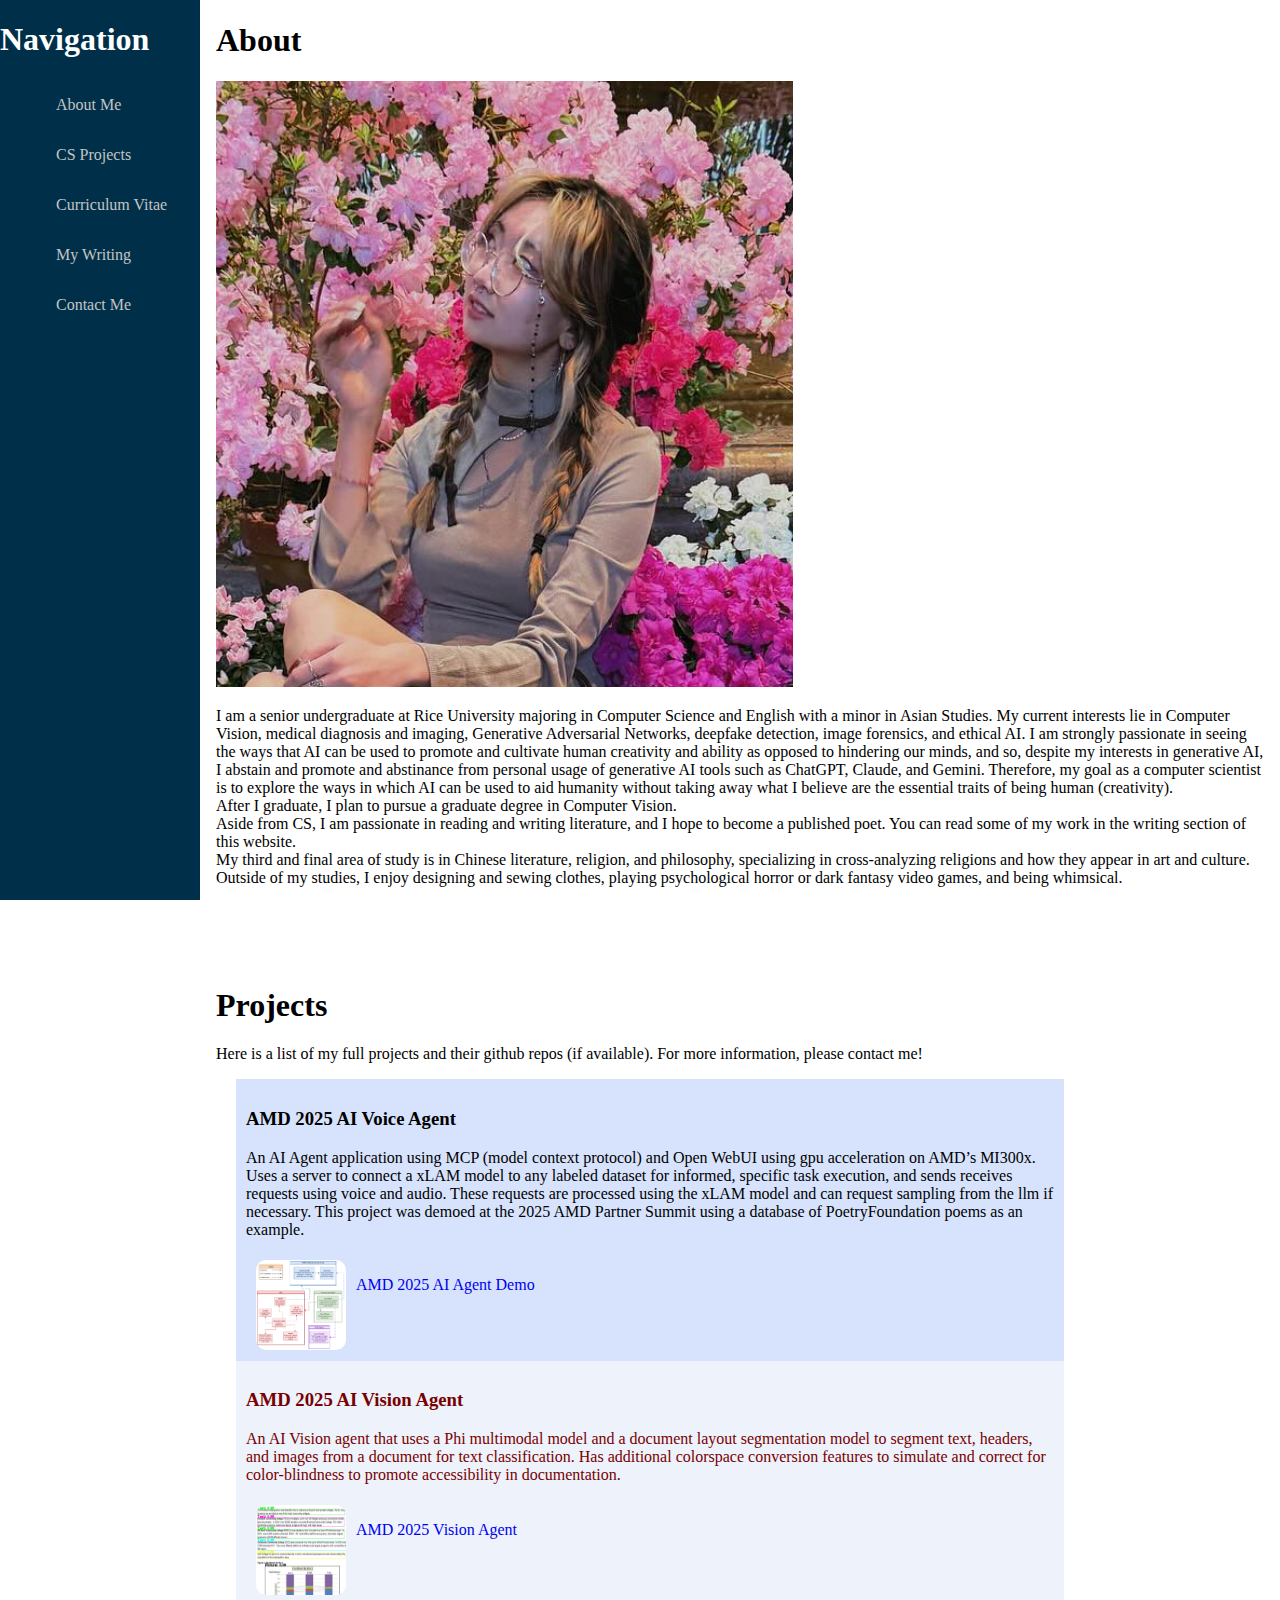
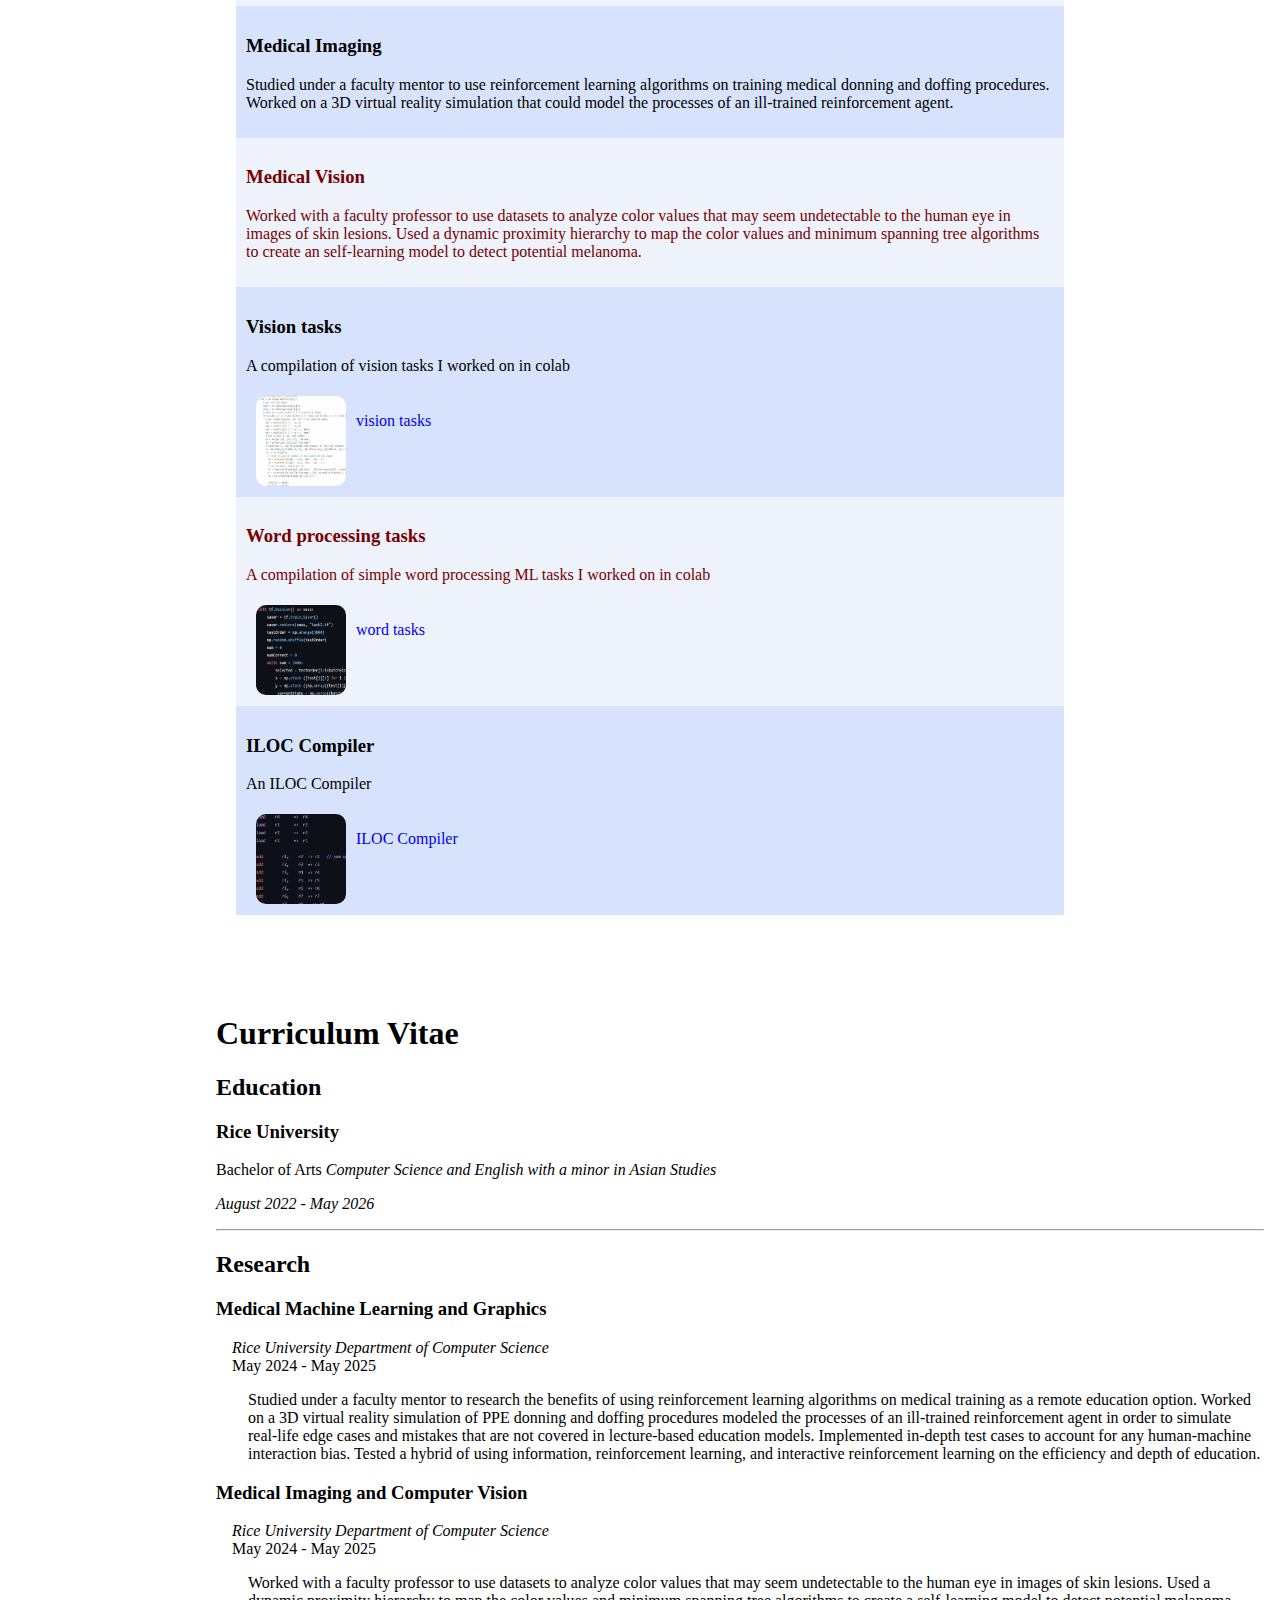
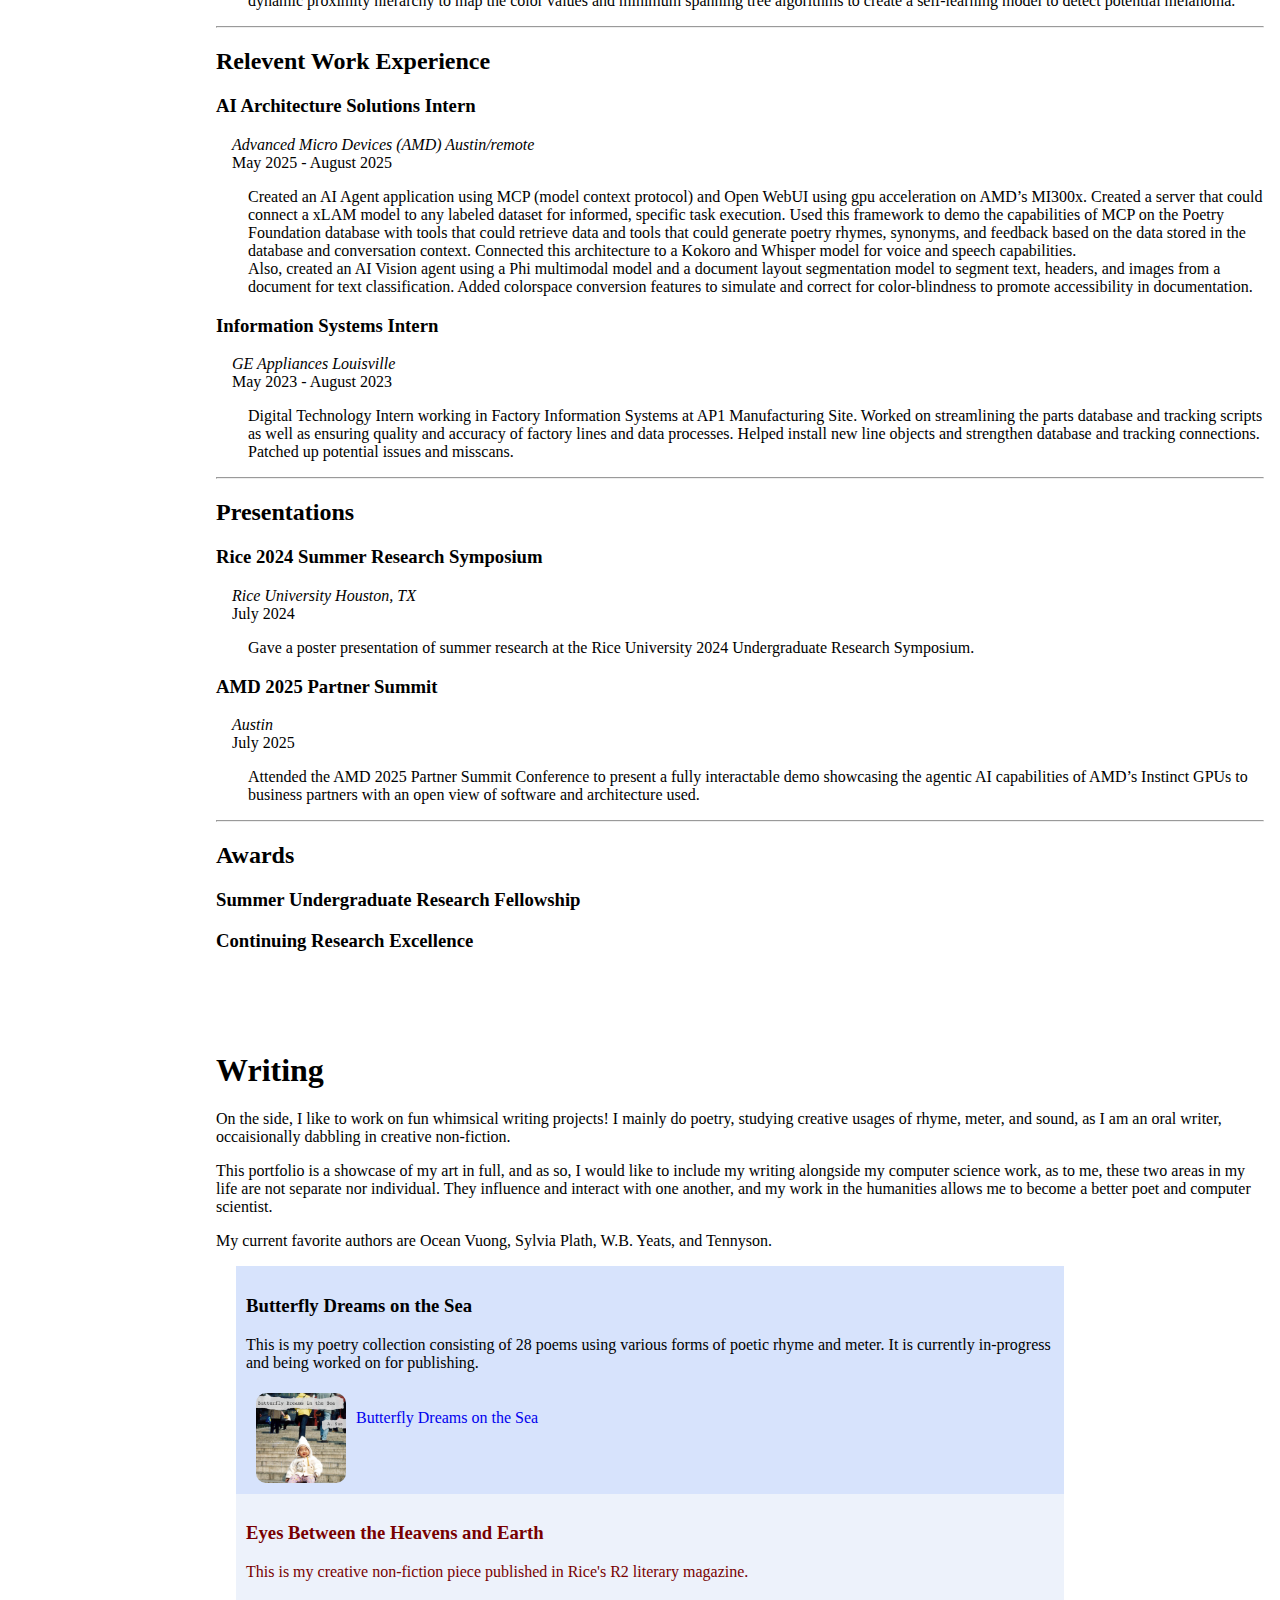
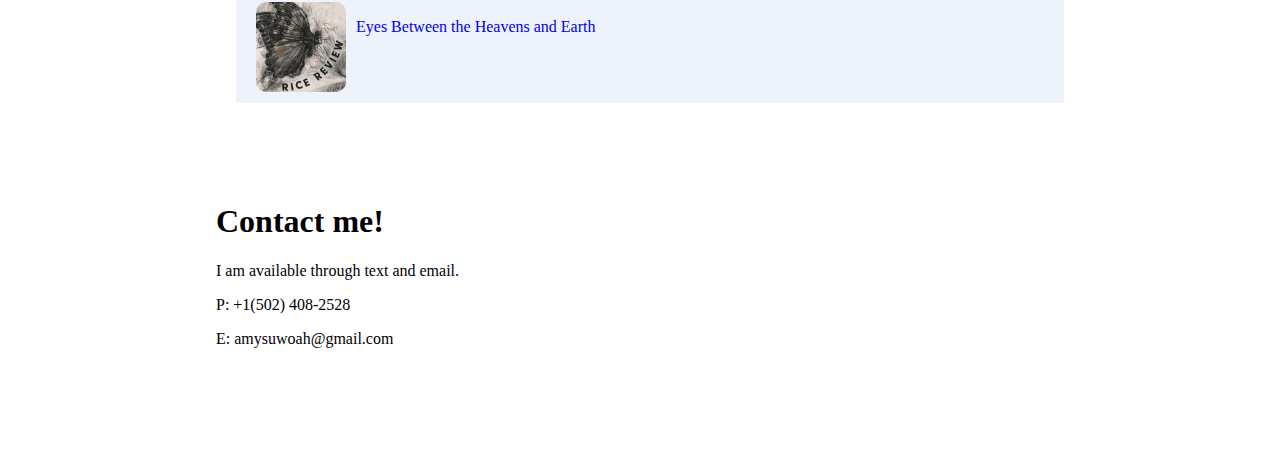
<file: index.html>
<!DOCTYPE html>
<html>
<head>
    <title>Amy Suo</title>
    <link rel="stylesheet" href="styles.css">
</head>
<body>
    <nav class='header'>
        <div class='sidebar'>
            <h1>Navigation</h1>
            <ul class="flex-column" style="list-style-type: none;">
                <li>
                    <a href="#about" class="nav-item" onclick="activate(this)">About Me</a>
                </li>
                <li>
                    <a href="#csprojects" class="nav-item" onclick="activate(this)">CS Projects</a>
                </li>
                <li>
                    <a href="#cv" class="nav-item" onclick="activate(this)">Curriculum Vitae</a>
                </li>
                <li>
                    <a href="#mywriting" class="nav-item" onclick="activate(this)">My Writing</a>
                </li>
                <li>
                    <a href="#contact" class="nav-item" onclick="activate(this)">Contact Me</a>
                </li>
            </ul>
        </div>
    </nav>
    </script>
        <div class='content'>
            <section id = about>
                <h1>
                    About
                </h1>
                <img src="images/image.png" alt="me!">
                <p>
                    I am a senior undergraduate at Rice University majoring in Computer Science and English with a minor in Asian Studies. My current interests lie in Computer Vision, medical diagnosis and imaging, Generative Adversarial Networks, deepfake detection, image forensics, and ethical AI. I am strongly passionate in seeing the ways that AI can be used to promote and cultivate human creativity and ability as opposed to hindering our minds, and so, despite my interests in generative AI, I abstain and promote and abstinance from personal usage of generative AI tools such as ChatGPT, Claude, and Gemini. Therefore, my goal as a computer scientist is to explore the ways in which AI can be used to aid humanity without taking away what I believe are the essential traits of being human (creativity). 
                    <br>After I graduate, I plan to pursue a graduate degree in Computer Vision. 
                    <br>Aside from CS, I am passionate in reading and writing literature, and I hope to become a published poet. You can read some of my work in the writing section of this website. 
                    <br>My third and final area of study is in Chinese literature, religion, and philosophy, specializing in cross-analyzing religions and how they appear in art and culture. 
                    <br>Outside of my studies, I enjoy designing and sewing clothes, playing psychological horror or dark fantasy video games, and being whimsical. 
                </p>
            </section>
            <section id = csprojects>
                <h1>
                    Projects
                </h1>
                <p>
                    Here is a list of my full projects and their github repos (if available). For more information, please contact me!
                </p>
                <div class = "item1">
                    <h3>AMD 2025 AI Voice Agent
                    </h3>
                    <p>An AI Agent application using MCP (model context protocol) and Open WebUI using gpu acceleration on AMD’s MI300x. Uses a server to connect a xLAM model to any labeled dataset for informed, specific task execution, and sends receives requests using voice and audio. These requests are processed using the xLAM model and can request sampling from the llm if necessary. This project was demoed at the 2025 AMD Partner Summit using a database of PoetryFoundation poems as an example.</p>
                    
                    <div class="itema">
                        <a href="https://github.com/luminarchy/AMD-2025-AI-Agent-Demo" style="text-decoration: none;">
                            <img src="images/voiceagent.png" alt="voiceagent" style="float:left;width:90px;height:90px;margin-top:5px;margin-left:10px;margin-right:10px;border-radius: 10px">
                            <p style="height:80px;line-height:60px;">AMD 2025 AI Agent Demo</p>
                        </a>
                    </div>
                </div>
                <div class = "item2">
                    <h3>AMD 2025 AI Vision Agent
                    </h3>
                    <p>An AI Vision agent that uses a Phi multimodal model and a document layout segmentation model to segment text, headers, and images from a document for text classification. Has additional colorspace conversion features to simulate and correct for color-blindness to promote accessibility in documentation.  </p>
                    
                    <div class="itema">
                        <a href="https://github.com/luminarchy/AMD2025VisionAgent" style="text-decoration: none;">
                            <img src="images/visionagent.png" alt="voiceagent" style="float:left;width:90px;height:90px;margin-top:5px;margin-left:10px;margin-right:10px;border-radius: 10px">
                            <p style="height:80px;line-height:60px;">AMD 2025 Vision Agent</p>
                        </a>
                    </div>
                </div>
                <div class = "item1">
                    <h3>Medical Imaging
                    </h3>
                    <p>Studied under a faculty mentor to use reinforcement learning algorithms on training medical donning and doffing procedures. Worked on a 3D virtual reality simulation that could model the processes of an ill-trained reinforcement agent.</p>
                </div>
                <div class = "item2">
                    <h3>Medical Vision
                    </h3>
                    <p>Worked with a faculty professor to use datasets to analyze color values that may seem undetectable to the human eye in images of skin lesions. Used a dynamic proximity hierarchy to map the color values and minimum spanning tree algorithms to create an self-learning model to detect potential melanoma. </p>
                </div>
                <div class = "item1">
                    <h3>Vision tasks
                    </h3>
                    <p>A compilation of vision tasks I worked on in colab</p>
                    <div class="itema">
                        <a href="https://github.com/luminarchy/Vision-tasks-ai" style="text-decoration: none;">
                            <img src="images/vision.png" alt="voiceagent" style="float:left;width:90px;height:90px;margin-top:5px;margin-left:10px;margin-right:10px;border-radius: 10px">
                            <p style="height:80px;line-height:60px;">vision tasks</p>
                        </a>
                    </div>
                </div>
                <div class = "item2">
                    <h3>Word processing tasks
                    </h3>
                    <p>A compilation of simple word processing ML tasks I worked on in colab</p>
                    <div class="itema">
                        <a href="https://github.com/luminarchy/WordProcessingML" style="text-decoration: none;">
                            <img src="images/word.png" alt="voiceagent" style="float:left;width:90px;height:90px;margin-top:5px;margin-left:10px;margin-right:10px;border-radius: 10px;">
                            <p style="height:80px;line-height:60px;">word tasks</p>
                        </a>
                    </div>
                </div>
                <div class = "item1">
                    <h3>ILOC Compiler
                    </h3>
                    <p>An ILOC Compiler</p>
                    <div class="itema">
                        <a href="https://github.com/luminarchy/ILOC_compiler" style="text-decoration: none;">
                            <img src="images/iloc.png" alt="voiceagent" style="float:left;width:90px;height:90px;margin-top:5px;margin-left:10px;margin-right:10px;border-radius: 10px">
                            <p style="height:80px;line-height:60px;">ILOC Compiler</p>
                        </a>
                    </div>
                </div>
            </section>
            <section id = cv>
                <h1>
                    Curriculum Vitae
                </h1>
                <div>
                    <h2>Education</h2>
                    <h3>Rice University</h3>
                    <p>Bachelor of Arts <i>Computer Science and English with a minor in Asian Studies</i></p>
                    <p><i>August 2022 - May 2026</i></p>
                </div>
                <div>
                    <hr>
                    <h2>Research</h2>
                    <h3>Medical Machine Learning and Graphics</h3>
                    <p style = "margin-left: 1em"><i>Rice University Department of Computer Science</i><br>May 2024 - May 2025</p>
                    <p style = "margin-left: 2em">Studied under a faculty mentor to research the benefits of using reinforcement learning algorithms on
                        medical training as a remote education option. Worked on a 3D virtual reality simulation of PPE
                        donning and doffing procedures modeled the processes of an ill-trained reinforcement agent in order to
                        simulate real-life edge cases and mistakes that are not covered in lecture-based education models.
                        Implemented in-depth test cases to account for any human-machine interaction bias. Tested a hybrid of
                        using information, reinforcement learning, and interactive reinforcement learning on the efficiency and
                        depth of education. 
                    </p>
                    <h3>Medical Imaging and Computer Vision</h3>
                    <p style = "margin-left: 1em"><i>Rice University Department of Computer Science</i><br>May 2024 - May 2025</p>
                    <p style = "margin-left: 2em">Worked with a faculty professor to use datasets to analyze color values that may seem undetectable to
                        the human eye in images of skin lesions. Used a dynamic proximity hierarchy to map the color values
                        and minimum spanning tree algorithms to create a self-learning model to detect potential melanoma. 
                    </p>
                </div>
                <div>
                    <hr>
                    <h2>Relevent Work Experience</h2>
                    <h3>AI Architecture Solutions Intern</h3>
                    <p style = "margin-left: 1em"><i>Advanced Micro Devices (AMD) Austin/remote</i><br>May 2025 - August 2025</p>
                    <p style = "margin-left: 2em">Created an AI Agent application using MCP (model context protocol) and Open WebUI using gpu
                        acceleration on AMD’s MI300x. Created a server that could connect a xLAM model to any labeled
                        dataset for informed, specific task execution. Used this framework to demo the capabilities of MCP on
                        the Poetry Foundation database with tools that could retrieve data and tools that could generate poetry
                        rhymes, synonyms, and feedback based on the data stored in the database and conversation context.
                        Connected this architecture to a Kokoro and Whisper model for voice and speech capabilities. <br> Also, created an AI Vision agent using a Phi multimodal model and a document layout segmentation
                        model to segment text, headers, and images from a document for text classification. Added colorspace
                        conversion features to simulate and correct for color-blindness to promote accessibility in
                        documentation. 
                    </p>
                    <h3>Information Systems Intern</h3>
                    <p style = "margin-left: 1em"><i>GE Appliances Louisville</i><br>May 2023 - August 2023</p>
                    <p style = "margin-left: 2em">Digital Technology Intern working in Factory Information Systems at AP1 Manufacturing Site. Worked
                        on streamlining the parts database and tracking scripts as well as ensuring quality and accuracy of
                        factory lines and data processes. Helped install new line objects and strengthen database and tracking
                        connections. Patched up potential issues and misscans.
                    </p>
                </div>
                <div>
                    <hr>
                    <h2>Presentations</h2>
                    <h3>Rice 2024 Summer Research Symposium</h3>
                    <p style = "margin-left: 1em"><i>Rice University Houston, TX</i><br>July 2024</p>
                    <p style = "margin-left: 2em">Gave a poster presentation of summer research at the Rice University 2024 Undergraduate Research
                        Symposium.                         
                    </p>
                    <h3>AMD 2025 Partner Summit</h3>
                    <p style = "margin-left: 1em"><i>Austin</i><br>July 2025</p>
                    <p style = "margin-left: 2em">Attended the AMD 2025 Partner Summit Conference to present a fully interactable demo showcasing
                        the agentic AI capabilities of AMD’s Instinct GPUs to business partners with an open view of software
                        and architecture used.
                    </p>
                </div>
                <div>
                    <hr>
                    <h2>Awards</h2>
                    <h3>Summer Undergraduate Research Fellowship</h3>
                    <h3>Continuing Research Excellence</h3>
                </div>
            </section>
            <section id = mywriting>
                <h1>
                    Writing
                </h1>
                <p>
                    On the side, I like to work on fun whimsical writing projects! I mainly do poetry, studying creative usages of rhyme, meter, and sound, as I am an oral writer, occaisionally dabbling in creative non-fiction.  
                </p>
                <p>This portfolio is a showcase of my art in full, and as so, I would like to include my writing alongside my computer science work, as to me, these two areas in my life are not separate nor individual. They influence and interact with one another, and my work in the humanities allows me to become a better poet and computer scientist. </p>
                <p>My current favorite authors are Ocean Vuong, Sylvia Plath, W.B. Yeats, and Tennyson. </p>
                <div class = "item1">
                    <h3>Butterfly Dreams on the Sea
                    </h3>
                    <p>This is my poetry collection consisting of 28 poems using various forms of poetic rhyme and meter. It is currently in-progress and being worked on for publishing. </p>
                    <div class="itema">
                        <a href="https://docs.google.com/document/d/1MPe-Q4PI6zmkXOfI6Xz38BVEoxsmVzoOHDm63VMwyX4/edit?usp=sharing" style="text-decoration: none;">
                            <img src="images/poetry.png" alt="voiceagent" style="float:left;width:90px;height:90px;margin-top:5px;margin-left:10px;margin-right:10px;border-radius: 10px;">
                            <p style="height:80px;line-height:60px;">Butterfly Dreams on the Sea</p>
                        </a>
                    </div>
                </div>
                <div class = "item2">
                    <h3>Eyes Between the Heavens and Earth
                    </h3>
                    <p>This is my creative non-fiction piece published in Rice's R2 literary magazine. </p>
                    <div class="itema">
                        <a href="https://docs.google.com/document/d/1HKTUFq30GSlUG2D-g6r1iyW6gQF8RtWEN0szaKPSK4E/edit?usp=sharing" style="text-decoration: none;">
                            <img src="images/cnf.png" alt="voiceagent" style="float:left;width:90px;height:90px;margin-top:5px;margin-left:10px;margin-right:10px;border-radius: 10px;">
                            <p style="height:80px;line-height:60px;">Eyes Between the Heavens and Earth</p>
                        </a>
                    </div>
                </div>
                
            </section>
            <section id = contact>
                <h1>
                    Contact me!
                </h1>
                <p>
                    I am available through text and email.
                </p>
                <p>P: +1(502) 408-2528</p>
                <p>E: amysuwoah@gmail.com</p>
            </section>
        </div>
    <script>
        function activate(element) {
        const currentActive = document.querySelector('.nav-item.active');
        console.log(currentActive)
        if (currentActive) {
            currentActive.classList.remove('active');
        }
        element.classList.add("active")
        }
    </script>
</body>
</html>
</file>
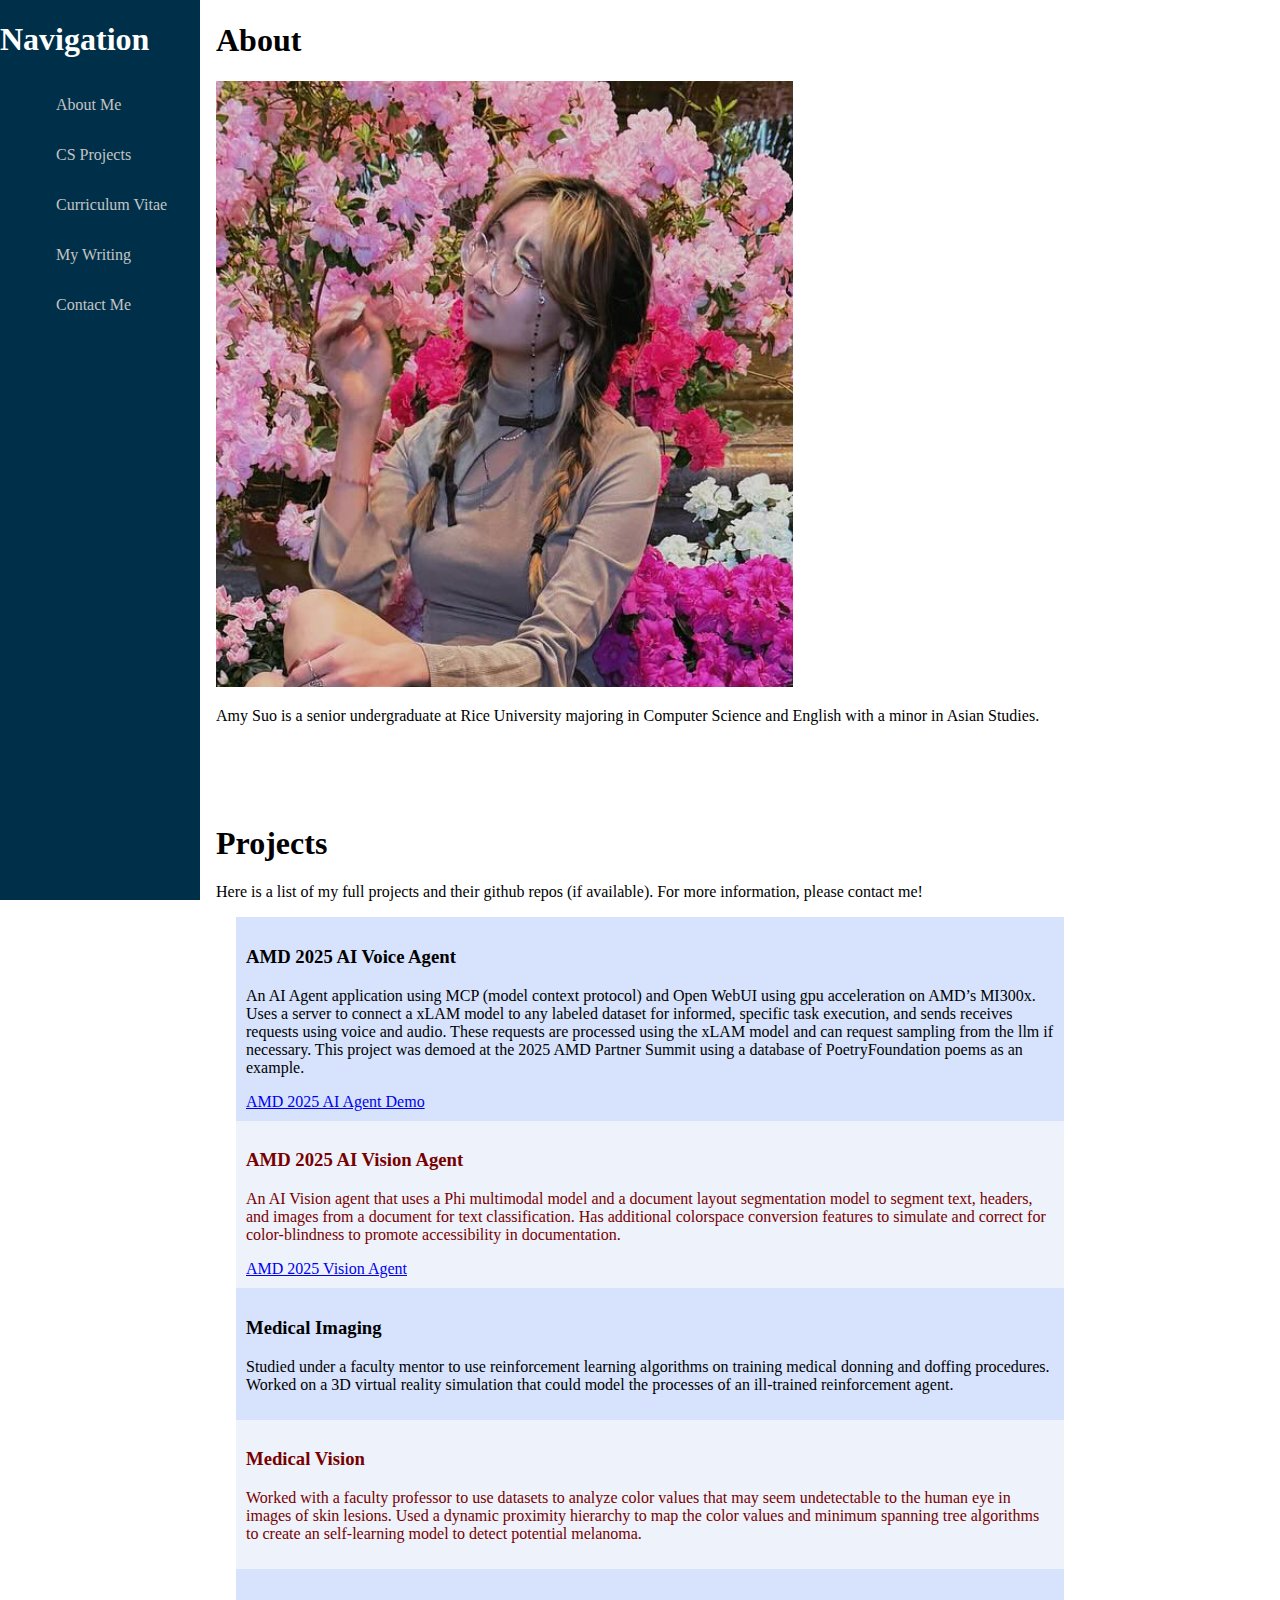
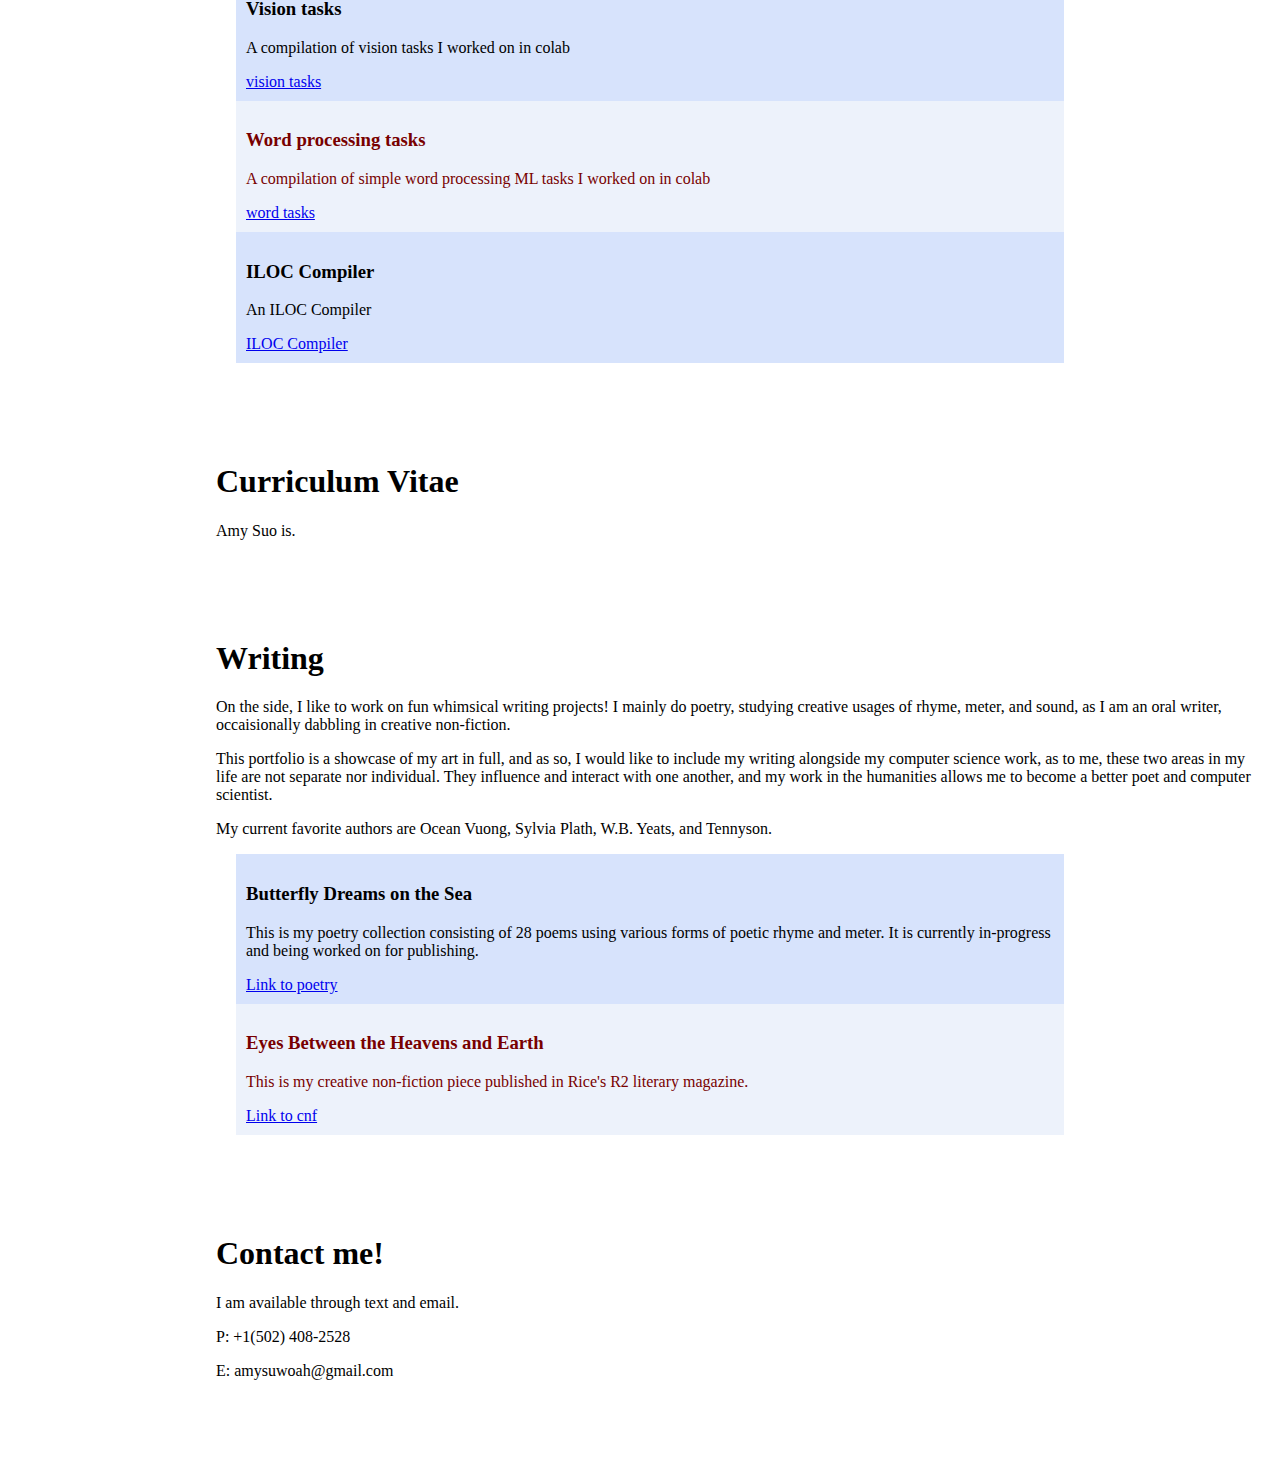
<file: home.html>
<!DOCTYPE html>
<html>
<head>
    <meta name = "viewport" content = "width = device_width, initial-scale=1.0">
    <title>Amy Suo</title>
    <link rel="stylesheet" href="styles.css">
</head>
<body>
    <nav class='header'>
        <div class='sidebar'>
            <h1>Navigation</h1>
            <ul class="flex-column" style="list-style-type: none;">
                <li>
                    <a href="#about" class="nav-item" onclick="activate(this)">About Me</a>
                </li>
                <li>
                    <a href="#csprojects" class="nav-item" onclick="activate(this)">CS Projects</a>
                </li>
                <li>
                    <a href="#cv" class="nav-item" onclick="activate(this)">Curriculum Vitae</a>
                </li>
                <li>
                    <a href="#mywriting" class="nav-item" onclick="activate(this)">My Writing</a>
                </li>
                <li>
                    <a href="#contact" class="nav-item" onclick="activate(this)">Contact Me</a>
                </li>
            </ul>
        </div>
    </nav>
    </script>
        <div class='content'>
            <section id = about>
                <h1>
                    About
                </h1>
                <img src="images/image.png" alt="me!">
                <p>
                    Amy Suo is a senior undergraduate at Rice University majoring in Computer Science and English with a minor in Asian Studies.
                </p>
            </section>
            <section id = csprojects>
                <h1>
                    Projects
                </h1>
                <p>
                    Here is a list of my full projects and their github repos (if available). For more information, please contact me!
                </p>
                <div class = "item1">
                    <h3>AMD 2025 AI Voice Agent
                    </h3>
                    <p>An AI Agent application using MCP (model context protocol) and Open WebUI using gpu acceleration on AMD’s MI300x. Uses a server to connect a xLAM model to any labeled dataset for informed, specific task execution, and sends receives requests using voice and audio. These requests are processed using the xLAM model and can request sampling from the llm if necessary. This project was demoed at the 2025 AMD Partner Summit using a database of PoetryFoundation poems as an example.</p>
                    <a href="https://github.com/luminarchy/AMD-2025-AI-Agent-Demo">AMD 2025 AI Agent Demo</a>
                </div>
                <div class = "item2">
                    <h3>AMD 2025 AI Vision Agent
                    </h3>
                    <p>An AI Vision agent that uses a Phi multimodal model and a document layout segmentation model to segment text, headers, and images from a document for text classification. Has additional colorspace conversion features to simulate and correct for color-blindness to promote accessibility in documentation.  </p>
                    <a href="https://github.com/luminarchy/AMD2025VisionAgent">AMD 2025 Vision Agent</a>
                </div>
                <div class = "item1">
                    <h3>Medical Imaging
                    </h3>
                    <p>Studied under a faculty mentor to use reinforcement learning algorithms on training medical donning and doffing procedures. Worked on a 3D virtual reality simulation that could model the processes of an ill-trained reinforcement agent.</p>
                </div>
                <div class = "item2">
                    <h3>Medical Vision
                    </h3>
                    <p>Worked with a faculty professor to use datasets to analyze color values that may seem undetectable to the human eye in images of skin lesions. Used a dynamic proximity hierarchy to map the color values and minimum spanning tree algorithms to create an self-learning model to detect potential melanoma. </p>
                </div>
                <div class = "item1">
                    <h3>Vision tasks
                    </h3>
                    <p>A compilation of vision tasks I worked on in colab</p>
                    <a href="https://github.com/luminarchy/Vision-tasks-ai">vision tasks</a>
                </div>
                <div class = "item2">
                    <h3>Word processing tasks
                    </h3>
                    <p>A compilation of simple word processing ML tasks I worked on in colab</p>
                    <a href="https://github.com/luminarchy/WordProcessingML">word tasks</a>
                </div>
                <div class = "item1">
                    <h3>ILOC Compiler
                    </h3>
                    <p>An ILOC Compiler</p>
                    <a href="https://github.com/luminarchy/ILOC_compiler">ILOC Compiler</a>
                </div>
            </section>
            <section id = cv>
                <h1>
                    Curriculum Vitae
                </h1>
                <p>
                    Amy Suo is.
                </p>
            </section>
            <section id = mywriting>
                <h1>
                    Writing
                </h1>
                <p>
                    On the side, I like to work on fun whimsical writing projects! I mainly do poetry, studying creative usages of rhyme, meter, and sound, as I am an oral writer, occaisionally dabbling in creative non-fiction.  
                </p>
                <p>This portfolio is a showcase of my art in full, and as so, I would like to include my writing alongside my computer science work, as to me, these two areas in my life are not separate nor individual. They influence and interact with one another, and my work in the humanities allows me to become a better poet and computer scientist. </p>
                <p>My current favorite authors are Ocean Vuong, Sylvia Plath, W.B. Yeats, and Tennyson. </p>
                <div class = "item1">
                    <h3>Butterfly Dreams on the Sea
                    </h3>
                    <p>This is my poetry collection consisting of 28 poems using various forms of poetic rhyme and meter. It is currently in-progress and being worked on for publishing. </p>
                    <a href="https://docs.google.com/document/d/1MPe-Q4PI6zmkXOfI6Xz38BVEoxsmVzoOHDm63VMwyX4/edit?usp=sharing">Link to poetry</a>
                </div>
                <div class = "item2">
                    <h3>Eyes Between the Heavens and Earth
                    </h3>
                    <p>This is my creative non-fiction piece published in Rice's R2 literary magazine. </p>
                    <a href="https://docs.google.com/document/d/1HKTUFq30GSlUG2D-g6r1iyW6gQF8RtWEN0szaKPSK4E/edit?usp=sharing">Link to cnf</a>
                </div>
                
            </section>
            <section id = contact>
                <h1>
                    Contact me!
                </h1>
                <p>
                    I am available through text and email.
                </p>
                <p>P: +1(502) 408-2528</p>
                <p>E: amysuwoah@gmail.com</p>
            </section>
        </div>
    <script>
        function activate(element) {
        const currentActive = document.querySelector('.nav-item.active');
        console.log(currentActive)
        if (currentActive) {
            currentActive.classList.remove('active');
        }
        element.classList.add("active")
        }
    </script>
</body>
</html>
</file>
<file: styles.css>
body {
    margin: 0;
    padding:0;
}

section{
  margin-bottom: 100px;
}

.container {
    display: flex;
    flex-direction: row;
}

.sidebar {
    margin: 0;
    padding: 0;
    width: 200px;
    background-color: #003049;
    color: rgb(255, 255, 255);
    position: fixed;
    height: 100%;
    overflow: auto;
  }

/* Sidebar links */
.sidebar a {
    display: block;
    color: rgb(196, 196, 196);
    padding: 16px;
    text-decoration: none;
  }
  
  /* Active/current link */
  .sidebar a.active {
    background-color: #bbd0ff;
    color: rgb(0, 0, 0);
  }
  
  /* Links on mouse-over */
  .sidebar a:hover {
    background-color: #780000;
    color: rgb(255, 255, 255);
  }
  
  .item1 {
    margin-right: 200px;
    margin-left: 20px;
    padding: 10px;
    background-color: #d7e3fc;
  }

  .item2 {
    margin-right: 200px;
    margin-left: 20px;
    padding: 10px;
    background-color: #edf2fb;
    color: #780000
  }

  /* Page content. The value of the margin-left property should match the value of the sidebar's width property */
  div.content {
    margin-left: 200px;
    padding: 1px 16px;
  }
  
  /* On screens that are less than 700px wide, make the sidebar into a topbar */
  @media screen and (max-width: 700px) {
    .sidebar {
      width: 100%;
      height: auto;
      position: relative;
    }
    .sidebar a {float: left;}
    div.content {margin-left: 0;}
  }
  
.content {
    flex-grow: 5;
    min-width: 630px;
}
</file>
